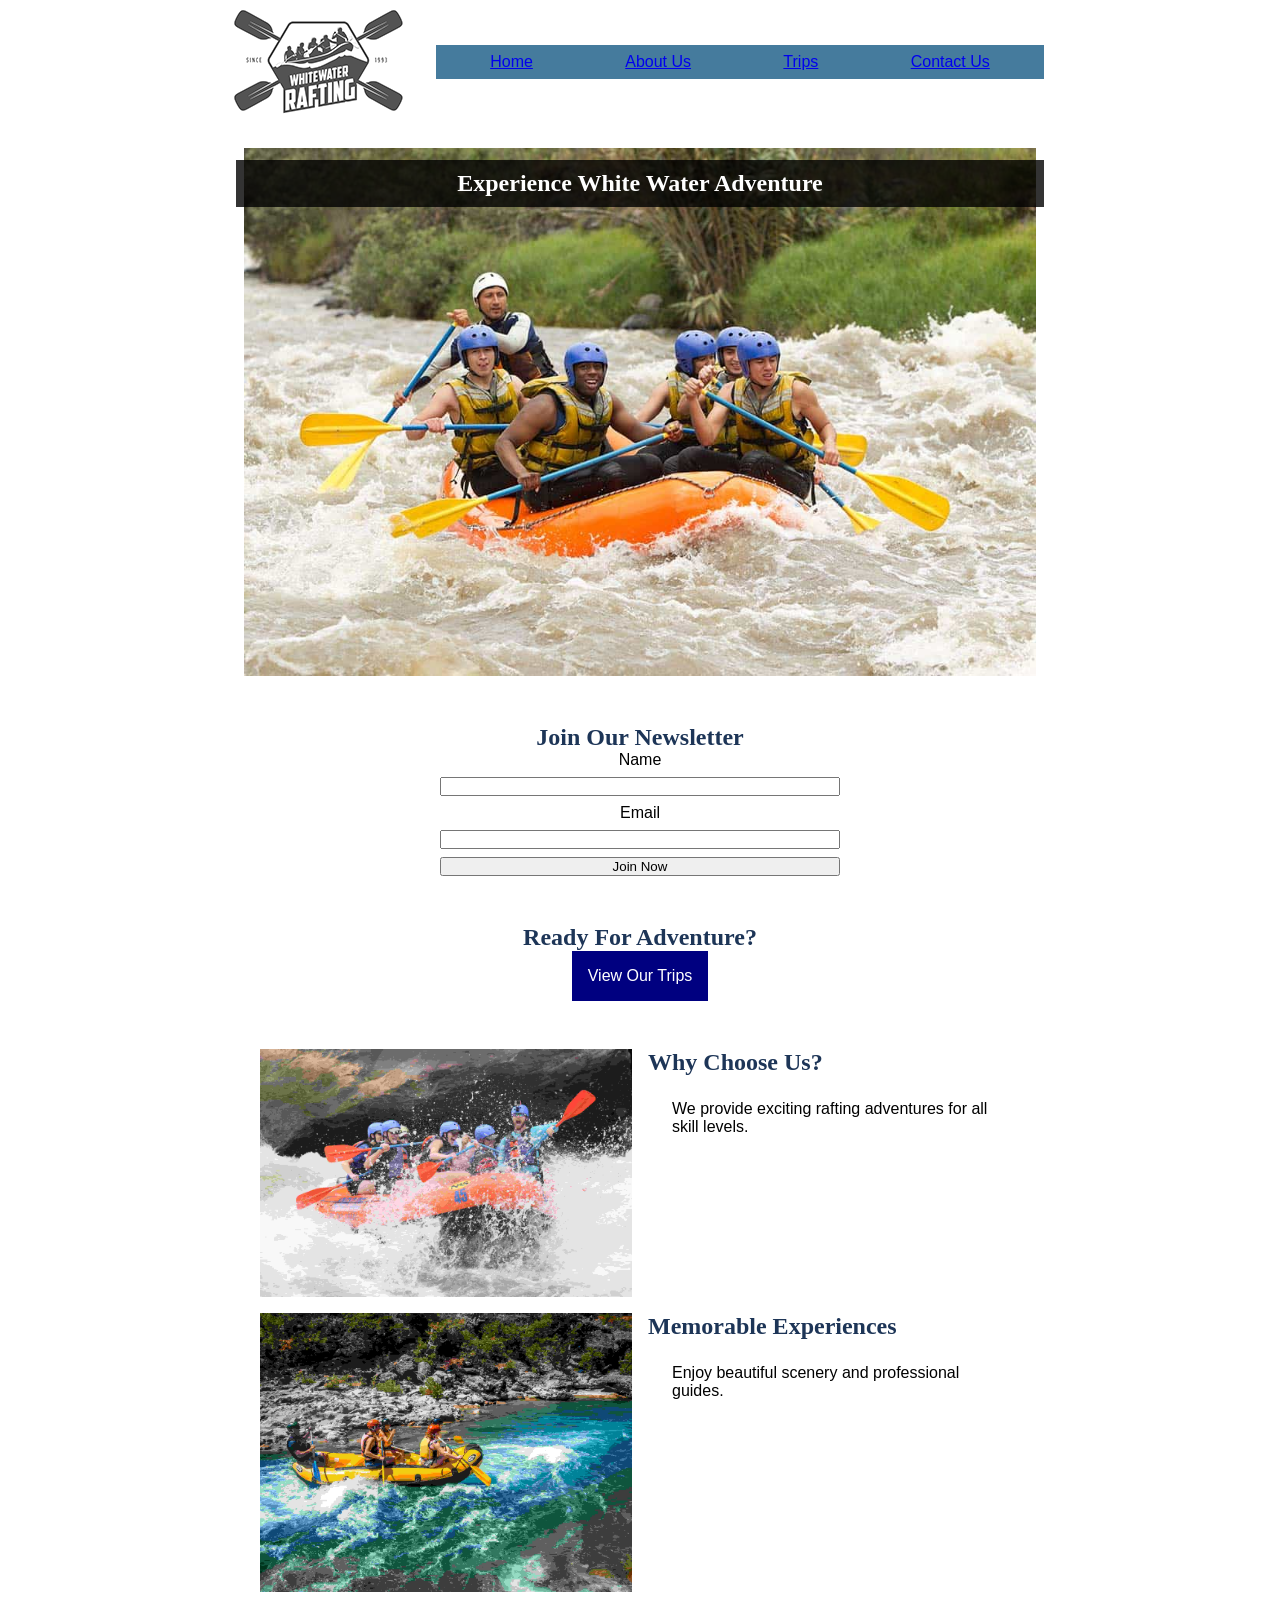
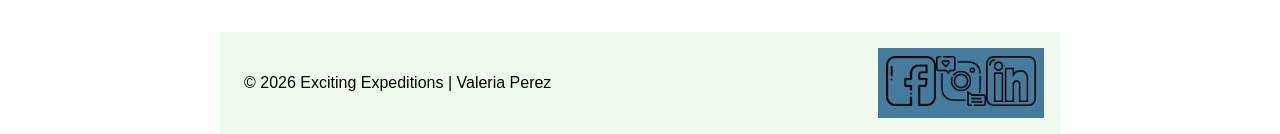
<file: wwr/index.html>
<!DOCTYPE html>
<html lang="en-US">

<head>
    <meta charset="utf-8">
    <meta name="viewport" content="width=device-width, initial-scale=1.0">

    <meta name="description"
      content="Home page for Exciting Expeditions white water rafting adventures.">
    <meta name="author" content="Valeria Perez">
    <title>Home | Exciting Expedxitions</title>
    <link rel="stylesheet" href="styles/rafting.css">
</head>

<body>
    <header>
        <img src="images/logo.png" alt="Rafting Loco">

        <nav>
            <a href="index.html">Home</a>
            <a href="about.html">About Us</a>
            <a href="trips.html">Trips</a>
            <a href="contact.html">Contact Us</a>
        </nav>
    </header>
    <main>
        <section class="hero">
            <img src="images/hero.jpg" alt="Rafting Adventure">
            <h1>Experience White Water Adventure</h1>
        </section>

        <section class="newsletter">
            <h2>Join Our Newsletter</h2>

            <form>
                <label for="name">Name</label>
                <input type="text" id="name">

                <label for="email">Email</label>
                <input type="email" id="email">

                <button type="submit">Join Now</button>
            </form>
        </section>

        <section class="cta">
            <h2>Ready For Adventure?</h2>

            <a href="trips.html">View Our Trips</a>
        </section>

        <section class="grid-content">

            <img src="images/adventure1.jpg" alt="Rafting">

            <div>
                <h2>Why Choose Us?</h2>
                <p>We provide exciting rafting adventures for all skill levels.</p>
            </div>

            <img src="images/adventure2.jpg" alt="River">

            <div>
                <h2>Memorable Experiences</h2>
                <p>Enjoy beautiful scenery and professional guides.</p>
            </div>

        </section>
    </main>


    <footer>
        <p>&copy; 2026 Exciting Expeditions | Valeria Perez</p>
        <nav class="socialmedia">
            <a href="https://facebook.com">
                <img src="images/facebook.png" alt="Facebook">
            </a>
            <a href="https://instagram.com">
                <img src="images/instagram.png" alt="Instagram">
            </a>
            <a href="https://linkedin.com">
                <img src="images/linkedin.png" alt="LinkedIn">
            </a>
        </nav>

    </footer>
</body>

</html>
</file>
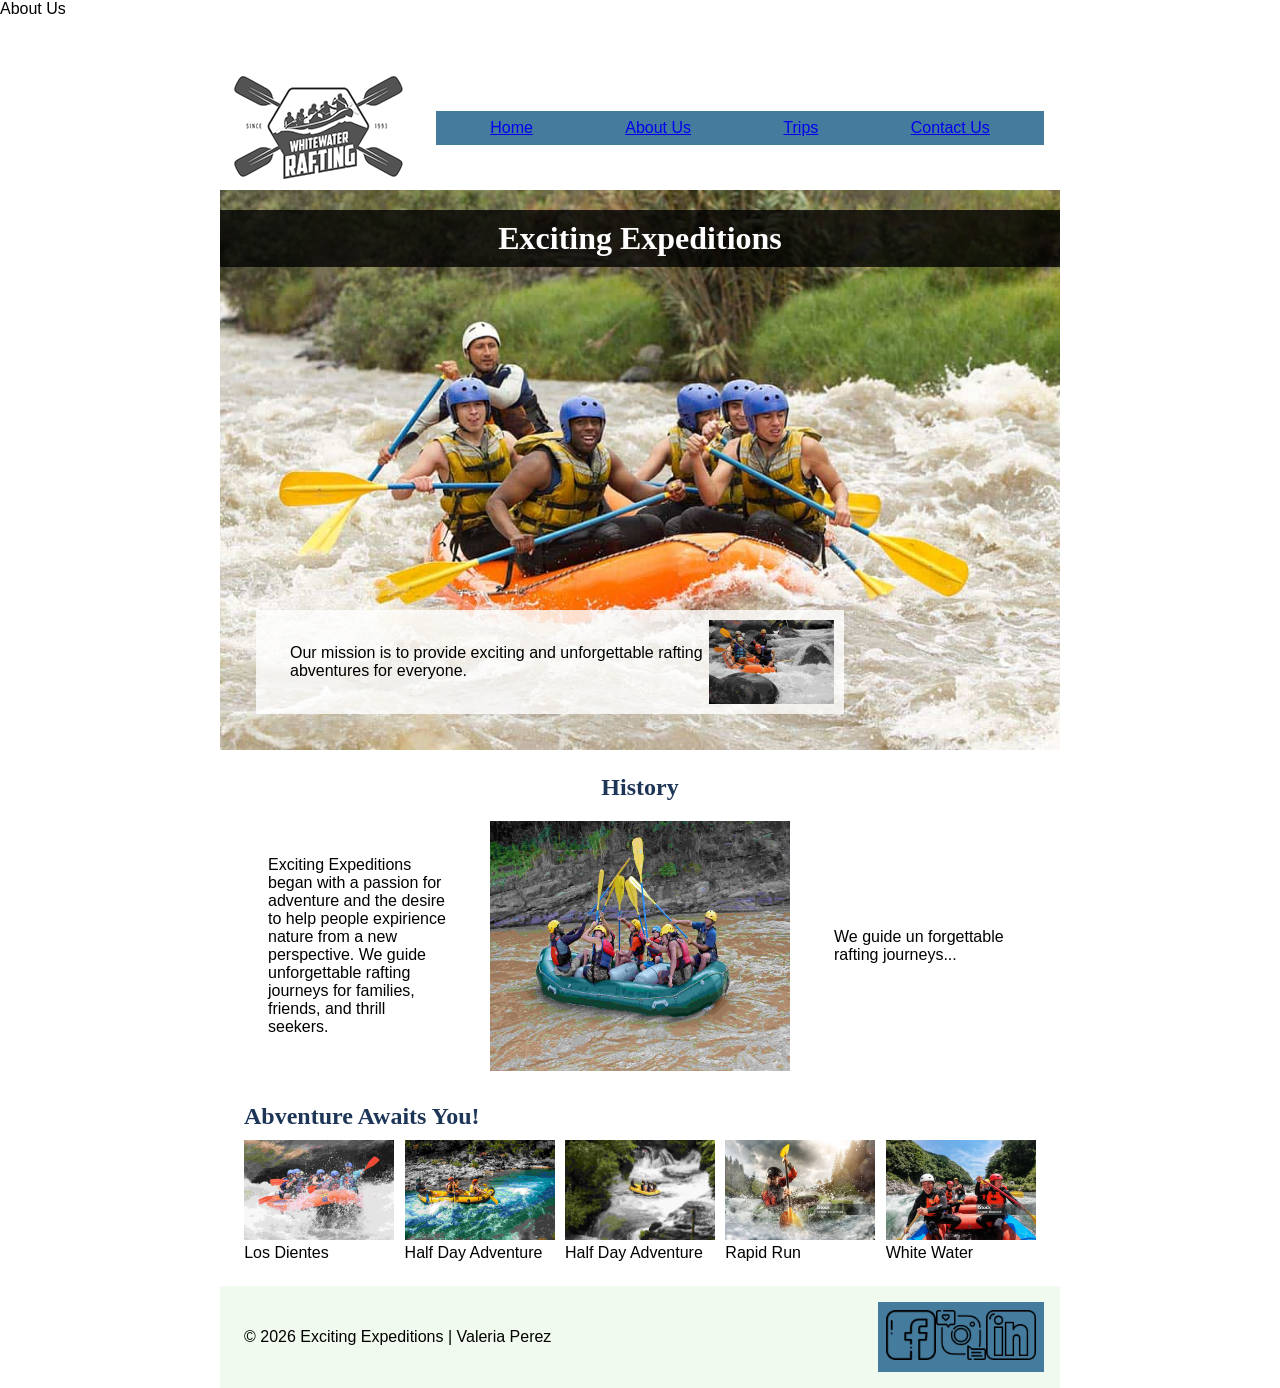
<file: wwr/about copy.html>
<!DOCTYPE html>
<html lang="en-US">

<head>
    <meta charset="utf-8">
    <meta name="viewport" content="width=device-width, initial-scale=1.0">

    <meta name="description"
      content="Contact Exciting Expeditions for rafting reservations, questions, and trip information.">
    <meta name="author" content="Valeria Perez">
    <tittle>About Us</tittle>
    </p>
    <link rel="stylesheet" href="styles/rafting.css">
</head>

<body>
    <header>
        <img src="images/logo.png" alt="Rafting Loco">

        <nav>
            <a href="index.html">Home</a>
            <a href="about.html">About Us</a>
            <a href="trips.html">Trips</a>
            <a href="contact.html">Contact Us</a>
        </nav>
    </header>
    <main>
        <div class="hero">
            <img src="images/hero.jpg" alt="Rafting Adventure">
            <h1>Exciting Expeditions</h1>
            <article>
                <img src="images/happy-client.jpg" alt="Happy Customer">
                <p>
                    Our mission is to provide exciting and unforgettable rafting abventures for
                    everyone.
                </p>
            </article>
        </div>
        <section class="history">
            <h2>History</h2>
            <p>
                Exciting Expeditions began with a passion for adventure and the desire
                to help people expirience nature from a new perspective. We guide
                unforgettable rafting journeys for families, friends, and thrill seekers.
            </p>
            <img src="images/history.jpg" alt="History">
            <p>
                We guide un forgettable rafting journeys...
            </p>
        </section>
        <section class="adventures">
            <h2> Abventure Awaits You!</h2>

            <figure>
                <img src="images/adventure1.jpg" alt="Los Dientes">
                <figcaption>Los Dientes</figcaption>
            </figure>
            <figure>
                <img src="images/adventure2.jpg" alt="Big Mallard">
                <figcaption>Half Day Adventure</figcaption>
            </figure>
            <figure>
                <img src="images/adventure3.jpg" alt="Half Day">
                <figcaption>Half Day Adventure</figcaption>
            </figure>
            <figure>
                <img src="images/adventure4.jpg" alt="Rapid Run">
                <figcaption>Rapid Run</figcaption>
            </figure>
            <figure>
                <img src="images/adventure5.jpg" alt="White Water">
                <figcaption>White Water</figcaption>
            </figure>
        </section>


    </main>


    <footer>
        <p>&copy; 2026 Exciting Expeditions | Valeria Perez</p>
        <nav class="socialmedia">
            <a href="#">
                <img src="images/facebook.png" alt="Facebook">
            </a>
            <a href="#">
                <img src="images/instagram.png" alt="Instagram">
            </a>
            <a href="#">
                <img src="images/linkedin.png" alt="LinkedIn">
            </a>
        </nav>

    </footer>
</body>

</html>
</file>
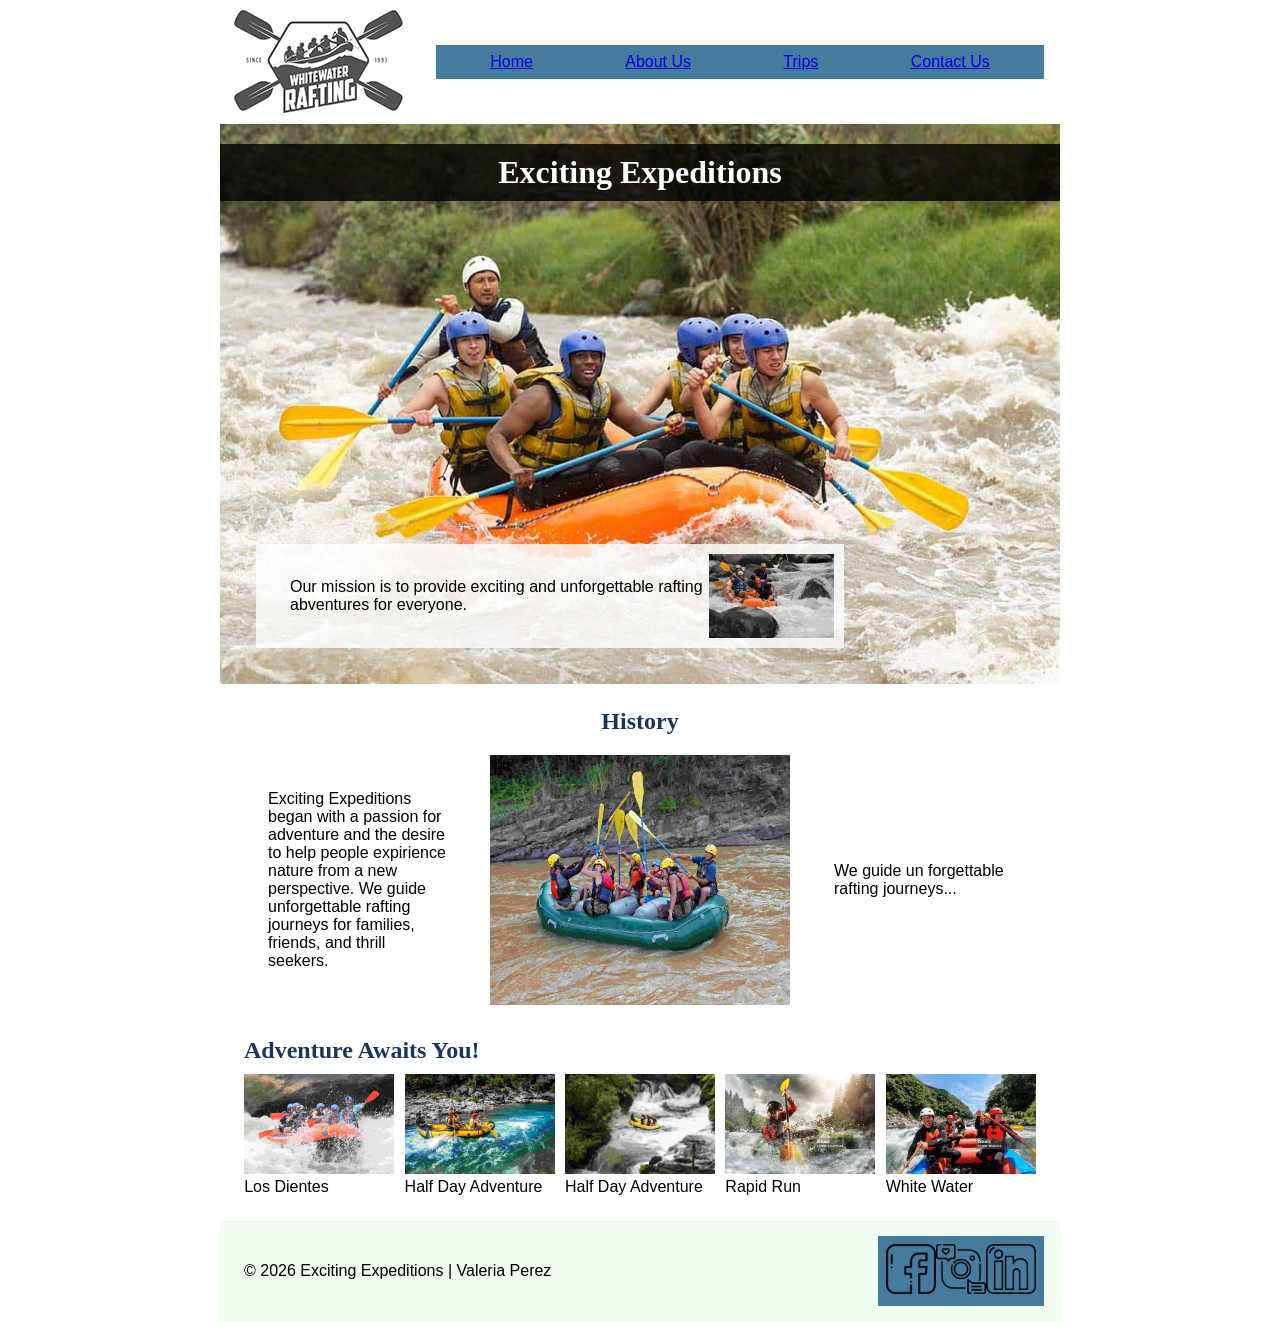
<file: wwr/about.html>
<!DOCTYPE html>
<html lang="en-US">

<head>
    <meta charset="utf-8">
    <meta name="viewport" content="width=device-width, initial-scale=1.0">

    <meta name="description"
      content="Contact Exciting Expeditions for rafting reservations, questions, and trip information.">
    <meta name="author" content="Valeria Perez">
    <title>About Us | Exciting Expeditions</title>
    <link rel="stylesheet" href="styles/rafting.css">
</head>

<body>
    <header>
        <img src="images/logo.png" alt="Rafting Loco">

        <nav>
            <a href="index.html">Home</a>
            <a href="about.html">About Us</a>
            <a href="trips.html">Trips</a>
            <a href="contact.html">Contact Us</a>
        </nav>
    </header>
    <main>
        <div class="hero">
            <img src="images/hero.jpg" alt="Rafting Adventure">
            <h1>Exciting Expeditions</h1>
            <article>
                <img src="images/happy-client.jpg" alt="Happy Customer">
                <p>
                    Our mission is to provide exciting and unforgettable rafting abventures for
                    everyone.
                </p>
            </article>
        </div>
        <section class="history">
            <h2>History</h2>
            <p>
                Exciting Expeditions began with a passion for adventure and the desire
                to help people expirience nature from a new perspective. We guide
                unforgettable rafting journeys for families, friends, and thrill seekers.
            </p>
            <img src="images/history.jpg" alt="History">
            <p>
                We guide un forgettable rafting journeys...
            </p>
        </section>
        <section class="adventures">
            <h2> Adventure Awaits You!</h2>

            <figure>
                <img src="images/adventure1.jpg" alt="Los Dientes">
                <figcaption>Los Dientes</figcaption>
            </figure>
            <figure>
                <img src="images/adventure2.jpg" alt="Big Mallard">
                <figcaption>Half Day Adventure</figcaption>
            </figure>
            <figure>
                <img src="images/adventure3.jpg" alt="Half Day">
                <figcaption>Half Day Adventure</figcaption>
            </figure>
            <figure>
                <img src="images/adventure4.jpg" alt="Rapid Run">
                <figcaption>Rapid Run</figcaption>
            </figure>
            <figure>
                <img src="images/adventure5.jpg" alt="White Water">
                <figcaption>White Water</figcaption>
            </figure>
        </section>


    </main>


    <footer>
        <p>&copy; 2026 Exciting Expeditions | Valeria Perez</p>
        <nav class="socialmedia">
            <a href="https://facebook.com">
                <img src="images/facebook.png" alt="Facebook">
            </a>
            <a href="https://instagram.com">
                <img src="images/instagram.png" alt="Instagram">
            </a>
            <a href="https://linkedin.com">
                <img src="images/linkedin.png" alt="LinkedIn">
            </a>
        </nav>

    </footer>
</body>

</html>
</file>
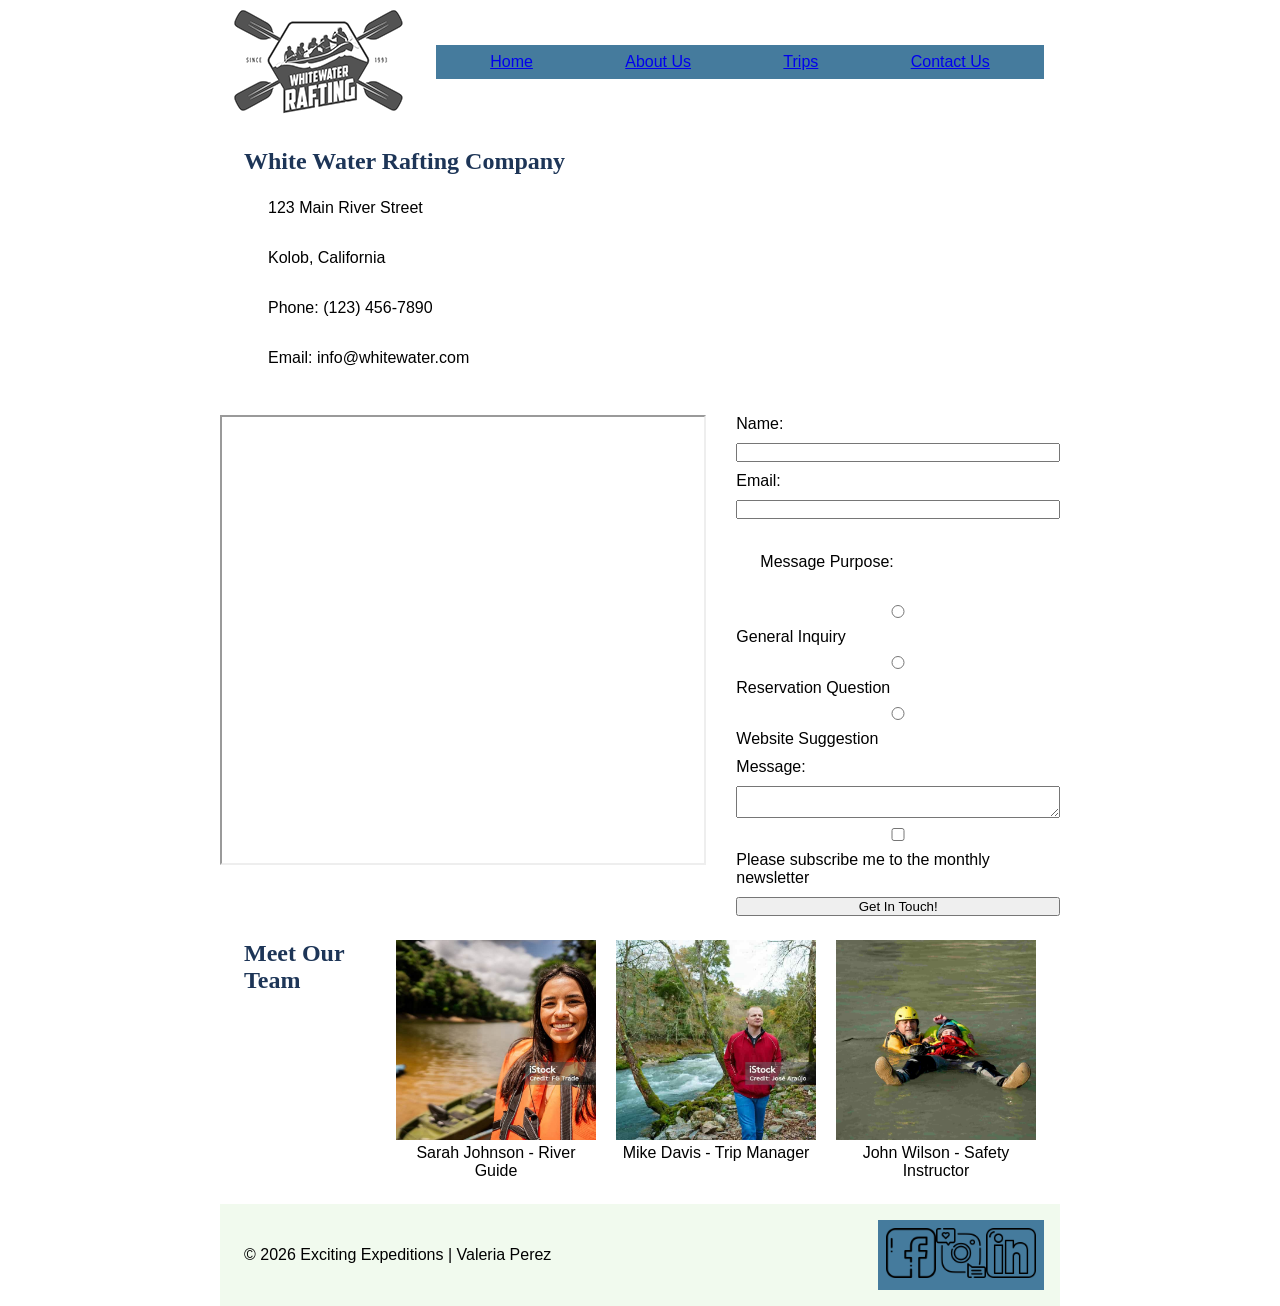
<file: wwr/contact.html>
<!DOCTYPE html>
<html lang="en-US">

<head>
    <meta charset="utf-8">
    <meta name="viewport" content="width=device-width, initial-scale=1.0">

    <meta name="description"
      content="Contact Exciting Expeditions to plan your next white water rafting adventure. Ask questions, request information, and book your trip today. ">
    <meta name="author" content="Valeria Perez">
    <title> Contact Us | Exciting Expeditions</title>
    <link rel="stylesheet" href="styles/rafting.css">
</head>

<body>
    <header>
        <img src="images/logo.png" alt="Rafting Loco">

        <nav>
            <a href="index.html">Home</a>
            <a href="about.html">About Us</a>
            <a href="trips.html">Trips</a>
            <a href="contact.html">Contact Us</a>
        </nav>
    </header>
    <main>
        <section class="company-info">
            <h1>White Water Rafting Company</h1>

            <p>123 Main River Street</p>
            <p>Kolob, California</p>
            <p>Phone: (123) 456-7890</p>
            <p>Email: info@whitewater.com</p>
        </section>
        <div class="contact-layout">
            <iframe
              src="https://www.google.com/maps/embed?pb=!1m18!1m12!1m3!1d12671.649563607609!2d-113.05979614115368!3d37.439174353145994!2m3!1f0!2f0!3f0!3m2!1i1024!2i768!4f13.1!3m3!1m2!1s0x80ca96f62dde7a45%3A0xa62cd4a5e874f85e!2sKolob%20Reservoir!5e0!3m2!1sen!2sus!4v1781767599040!5m2!1sen!2sus"
              width="600" height="450" loading="lazy">
            </iframe>
            <form>
                <label for="name">Name:</label>
                <input type="text" id="name" name="name">

                <label for="email">Email:</label>
                <input type="email" id="email" name="email">

                <p>Message Purpose:</p>

                <input type="radio" id="general" name="purpose">
                <label for="general">General Inquiry</label>

                <input type="radio" id="reservation" name="purpose">
                <label for="reservation">Reservation Question</label>

                <input type="radio" id="suggestion" name="purpose">
                <label for="suggestion">Website Suggestion</label>

                <label for="message">Message:</label>
                <textarea id="message" name="messages"></textarea>

                <input type="checkbox" id="newsletter" name="newsletter">
                <label for="newsletter">
                    Please subscribe me to the monthly newsletter
                </label>

                <button type="submit">Get In Touch!</button>
            </form>
        </div>
        <section class="employees">
            <h2>Meet Our Team</h2>
            <figure>
                <img src="images/guide1.jpg" alt="River  Guide">
                <figcaption>Sarah Johnson - River Guide</figcaption>
            </figure>
            <figure>
                <img src="images/guide2.jpg" alt="Trip Manager">
                <figcaption>Mike Davis - Trip Manager</figcaption>
            </figure>
            <figure>
                <img src="images/guide3.jpg" alt="Safety Instructor">
                <figcaption>John Wilson - Safety Instructor</figcaption>
            </figure>
        </section>
    </main>


    <footer>
        <p>&copy; 2026 Exciting Expeditions | Valeria Perez</p>
        <nav class="socialmedia">
            <a href="https://facebook.com">
                <img src="images/facebook.png" alt="Facebook">
            </a>
            <a href="https://instagram.com">
                <img src="images/instagram.png" alt="Instagram">
            </a>
            <a href="https://linkedin.com">
                <img src="images/linkedin.png" alt="LinkedIn">
            </a>
        </nav>

    </footer>
</body>

</html>
</file>
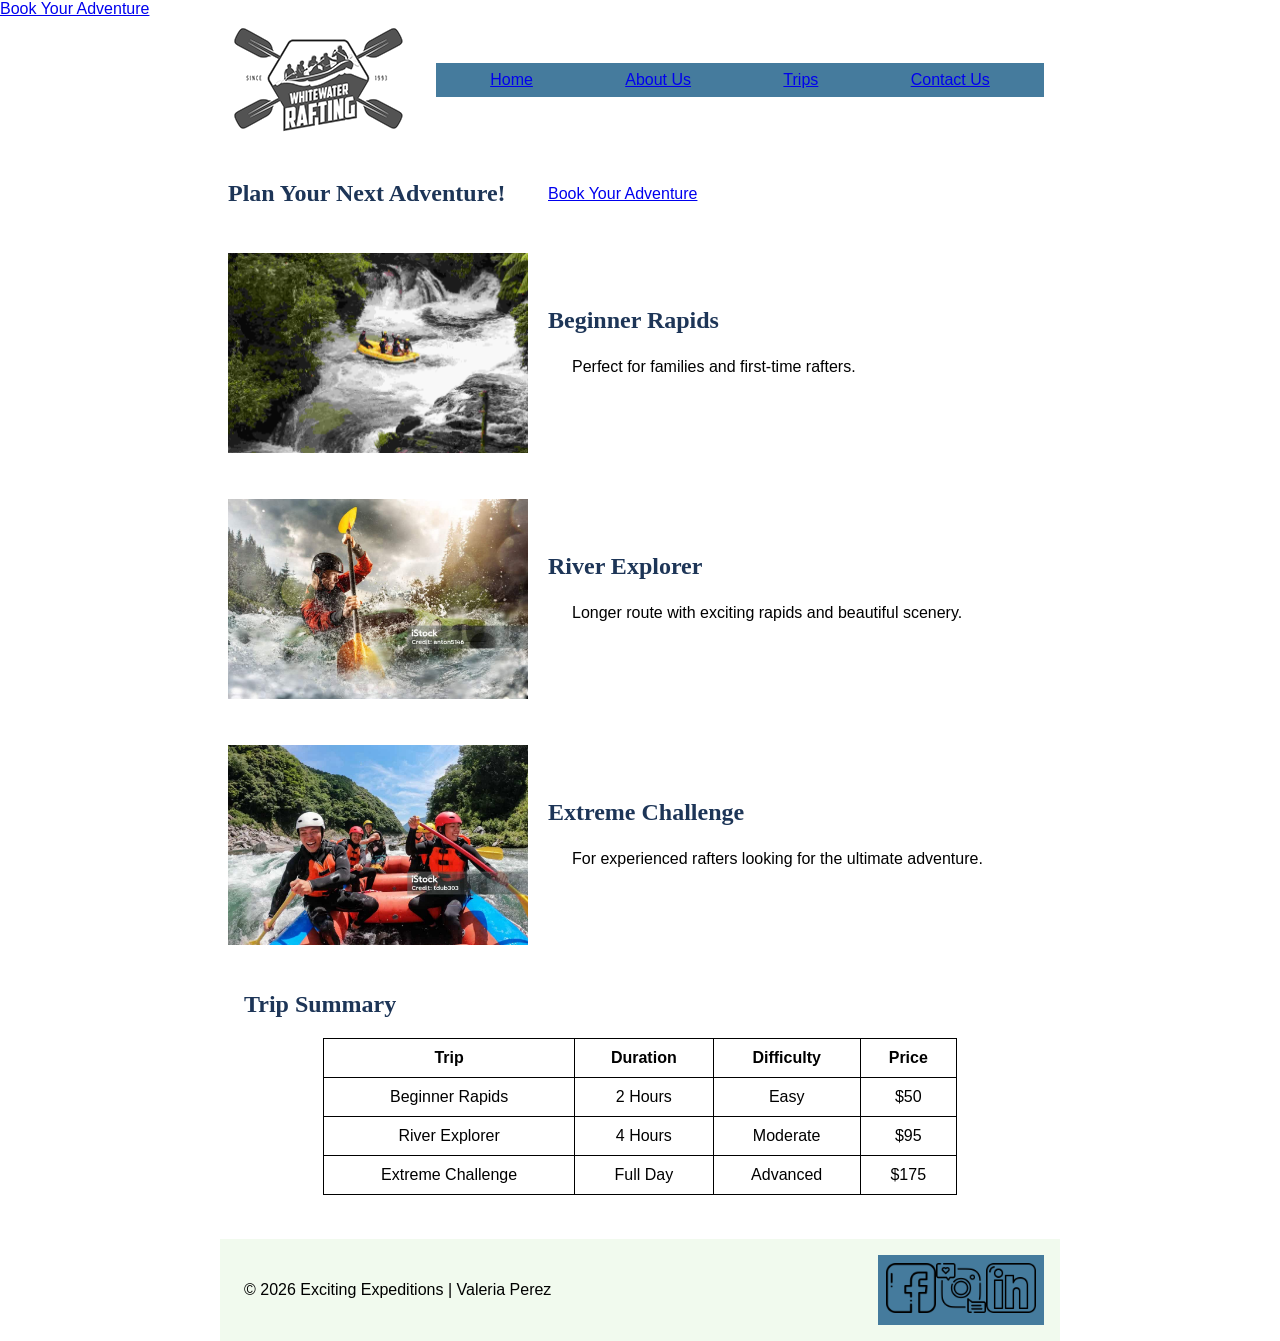
<file: wwr/trips.html>
<!DOCTYPE html>
<html lang="en-US">

<head>
    <meta charset="utf-8">
    <meta name="viewport" content="width=device-width, initial-scale=1.0">

    <meta name="description" content="Explore rafting adventures with exciting expeditions.">
    <meta name="author" content="Valeria Perez">
    <title>Trips | Exciting Expeditions</title>
    <link rel="stylesheet" href="styles/rafting.css">
    <a href="contact.html">Book Your Adventure</a>
</head>

<body>
    <header>
        <img src="images/logo.png" alt="Rafting Loco">

        <nav>
            <a href="index.html">Home</a>
            <a href="about.html">About Us</a>
            <a href="trips.html">Trips</a>
            <a href="contact.html">Contact Us</a>
        </nav>
    </header>
    <main>
        <section class="trip">
            <h1>Plan Your Next Adventure!</h1>
            <a href="contact.html">Book Your Adventure</a>
        </section>
        <section class="trip">
            <img src="images/adventure3.jpg" alt="Beginner Rapids">
            <div>
                <h2>Beginner Rapids</h2>
                <p>Perfect for families and first-time rafters.</p>
            </div>
        </section>
        <section class="trip">
            <img src="images/adventure4.jpg" alt="River Explorer">
            <div>
                <h2>River Explorer</h2>
                <p>Longer route with exciting rapids and beautiful scenery.</p>
            </div>
        </section>
        <section class="trip">
            <img src="images/adventure5.jpg" alt="Extreme Challenge">
            <div>
                <h2>Extreme Challenge</h2>
                <p>For experienced rafters looking for the ultimate adventure.</p>
            </div>
        </section>
        <section>
            <h2>Trip Summary</h2>

            <table>
                <tr>
                    <th>Trip</th>
                    <th>Duration</th>
                    <th>Difficulty</th>
                    <th>Price</th>
                </tr>

                <tr>
                    <td>Beginner Rapids</td>
                    <td>2 Hours</td>
                    <td>Easy</td>
                    <td>$50</td>
                </tr>

                <tr>
                    <td>River Explorer</td>
                    <td>4 Hours</td>
                    <td>Moderate</td>
                    <td>$95</td>
                </tr>

                <tr>
                    <td>Extreme Challenge</td>
                    <td>Full Day</td>
                    <td>Advanced</td>
                    <td>$175</td>
                </tr>
            </table>
        </section>
    </main>


    <footer>
        <p>&copy; 2026 Exciting Expeditions | Valeria Perez</p>
        <nav class="socialmedia">
            <a href="https://facebook.com">
                <img src="images/facebook.png" alt="Facebook">
            </a>
            <a href="https://instagram.com">
                <img src="images/instagram.png" alt="Instagram">
            </a>
            <a href="https://linkedin.com">
                <img src="images/linkedin.png" alt="LinkedIn">
            </a>
        </nav>

    </footer>
</body>

</html>
</file>
<file: wwr/styles/rafting.css>
:root {
    --primary-color: #1d3557;
    --secondary-color: #457b9d;
    --accent1-color: #f1faee;
    --heading-font: Georgia, serif;
    --body-font: Arial, sans-serif;
}

* {
    margin: 0;
    padding: 0;
    box-sizing: border-box;
}

body {
    font-family: var(--body-font);
}

header,
main,
footer {
    max-width: 840px;
    margin: 0 auto;
}

h1,
h2 {
    color: var(--primary-color);
    font-family: var(--heading-font);
}

nav,
p,
section,
article {
    margin: 16px;
    padding: 8px;
}

.socialmedia a {
    text-decoration: none;
}

.socialmedia img {
    width: 50px;
    height: auto;
}

.hero > img {
    display: block;
    width: 100%;
    height: auto;
}

.hero {
    position: relative;
}

.hero h1 {
    position: absolute;
    top: 20px;
    left: 0;
    width: 100%;
    text-align: center;
    background-color: rgba(0, 0, 0, .8);
    color: white;
    padding: 10px;
}

.hero article {
    position: absolute;
    bottom: 20px;
    left: 20px;
    width: 70%;
    background-color: rgba(255, 255, 255, .8);
    padding: 10px;
}

.hero article img {
    float: right;
    width: 125px;
}

header {
    display: grid;
    grid-template-columns: 200px 1fr;
    align-items: center;
}

.history {
    display: grid;
    grid-template-columns: 1fr 300px 1fr;
    gap: 20px;
    align-items: center;
}

.adventures {
    display: flex;
    justify-content: space-around;
    gap: 10px;
    flex-wrap: wrap;
}

.adventures h2 {
    width: 100%;
}

.adventures img {
    width: 150px !important;
    height: 100px !important;
    object-fit: cover;
}

.history img {
    width: 100%;
    height: 250px;
    align-items: self-end;

}

.history h2 {
    grid-column: 1 / 4;
    text-align: center;
}

.employees img {
    width: 200px;
    height: 200px;
    object-fit: cover;
}

.employees {
    display: flex;
    justify-content: space-around;
    gap: 20px;
}

.employees figure {
    text-align: center;
}

form {
    display: flex;
    flex-direction: column;
    width: 400px;
    gap: 10px;
}

.contact-layout {
    display: flex;
    gap: 30px;
    align-items: flex-start;
}

.hero img {
    width: 100%;
    display: block;
}

.newsletter {
    text-align: center;
    margin: 2rem;

}

.newsletter form {
    display: flex;
    flex-direction: column;
    max-width: 400px;
    margin: auto;
    gap: .5rem;
}

.cta {
    text-align: center;
    margin: 2rem;
}

.cta a {
    display: inline-block;
    padding: 1rem;
    background: navy;
    color: white;
    text-decoration: none;
}

.grid-content {
    display: grid;
    grid-template-columns: 1fr 1fr;
    gap: 1rem;
    margin: 2rem;
}

.grid-content img {
    width: 100%;
}

section img {
    width: 300px;
    height: auto;
}

.trip {
    display: grid;
    grid-template-columns: 300px 1fr;
    gap: 20px;
    align-items: center;
    margin: 30px 0;
}

.trip img {
    width: 300px;
    height: 200px;
    object-fit: cover;
}

table {
    border-collapse: collapse;
    width: 80%;
    margin: 20px auto;
}

th,
td {
    border: 1px solid black;
    padding: 10px;
    text-align: center;
}

nav {
    background-color: var(--secondary-color);
    display: flex;
    justify-content: space-around;
}

footer {
    background-color: var(--accent1-color);
    display: flex;
    justify-content: space-between;
    align-items: center;
}
</file>
